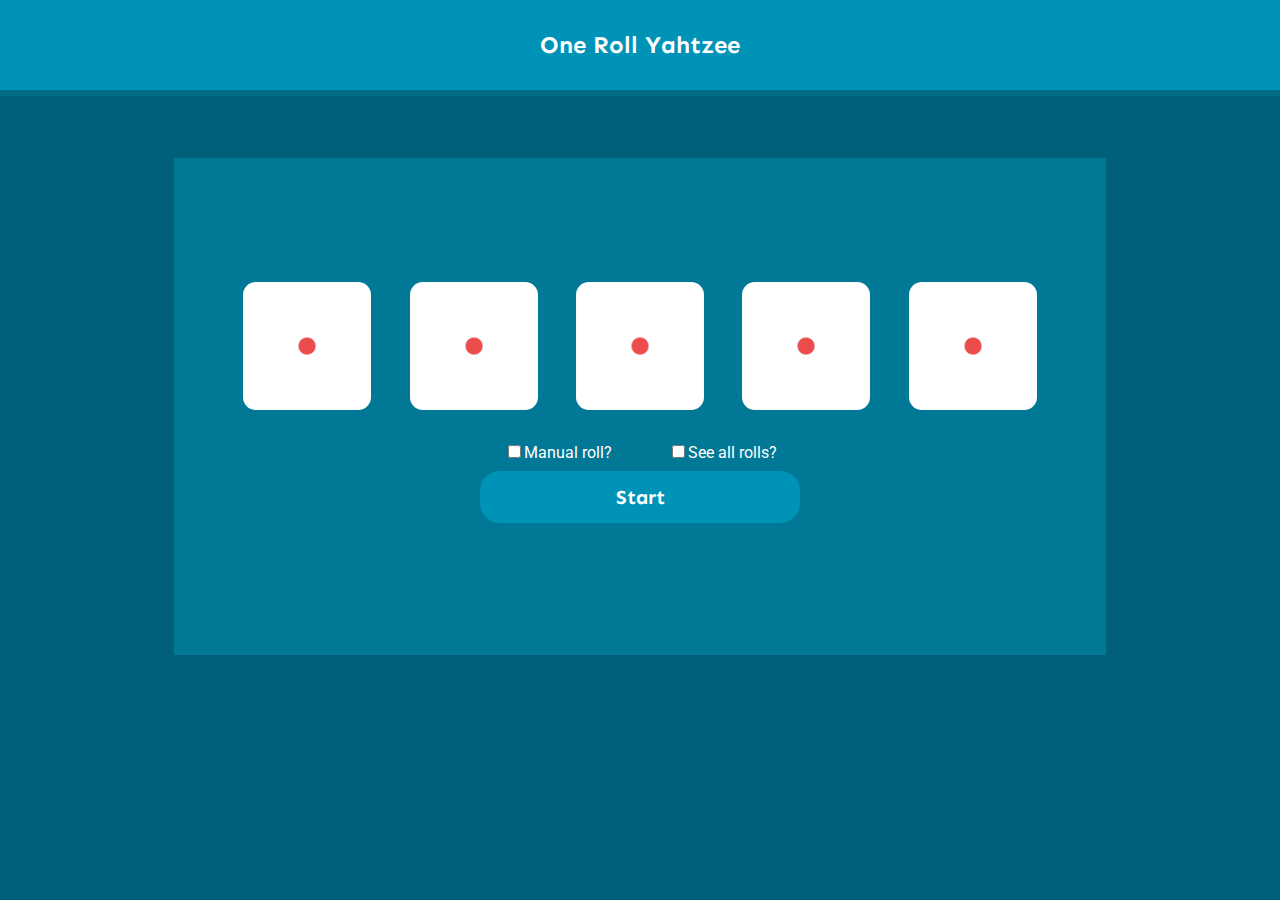
<file: index.html>
<!-- TODO: Fix the option buttons so that they drop down on to a new line -->

<!DOCTYPE html>
<html lang="en">
<head>
  <meta charset="UTF-8">
  <meta name="viewport" content="width=device-width, initial-scale=1.0">
  <meta http-equiv="X-UA-Compatible" content="ie=edge">
  <title>One Roll Yahtzee</title>
  <script src="./js/script.js" defer></script>
  <link rel="stylesheet" href="./styles/style.css">
</head>
<body>
  <header>
    <h1>One Roll Yahtzee</h1>
  </header>
  <div class="container">
    <div class="dice">
      <img class="die" src="./img/dice-1.png" alt="Dice #1">
      <img class="die" src="./img/dice-1.png" alt="Dice #2">
      <img class="die" src="./img/dice-1.png" alt="Dice #3">
      <img class="die" src="./img/dice-1.png" alt="Dice #4">
      <img class="die" src="./img/dice-1.png" alt="Dice #5">
    </div>
    <div class="options">
      <div><input type="checkbox" id="manual-roll"><label for="manual-roll">Manual roll?</label></div>
      <div><input type="checkbox" id="all-rolls"><label for="all-rolls">See all rolls?</label></div>
      <a class="btn" href="#">Start</a>
    </div>
  </div>
</body>
</html>
</file>
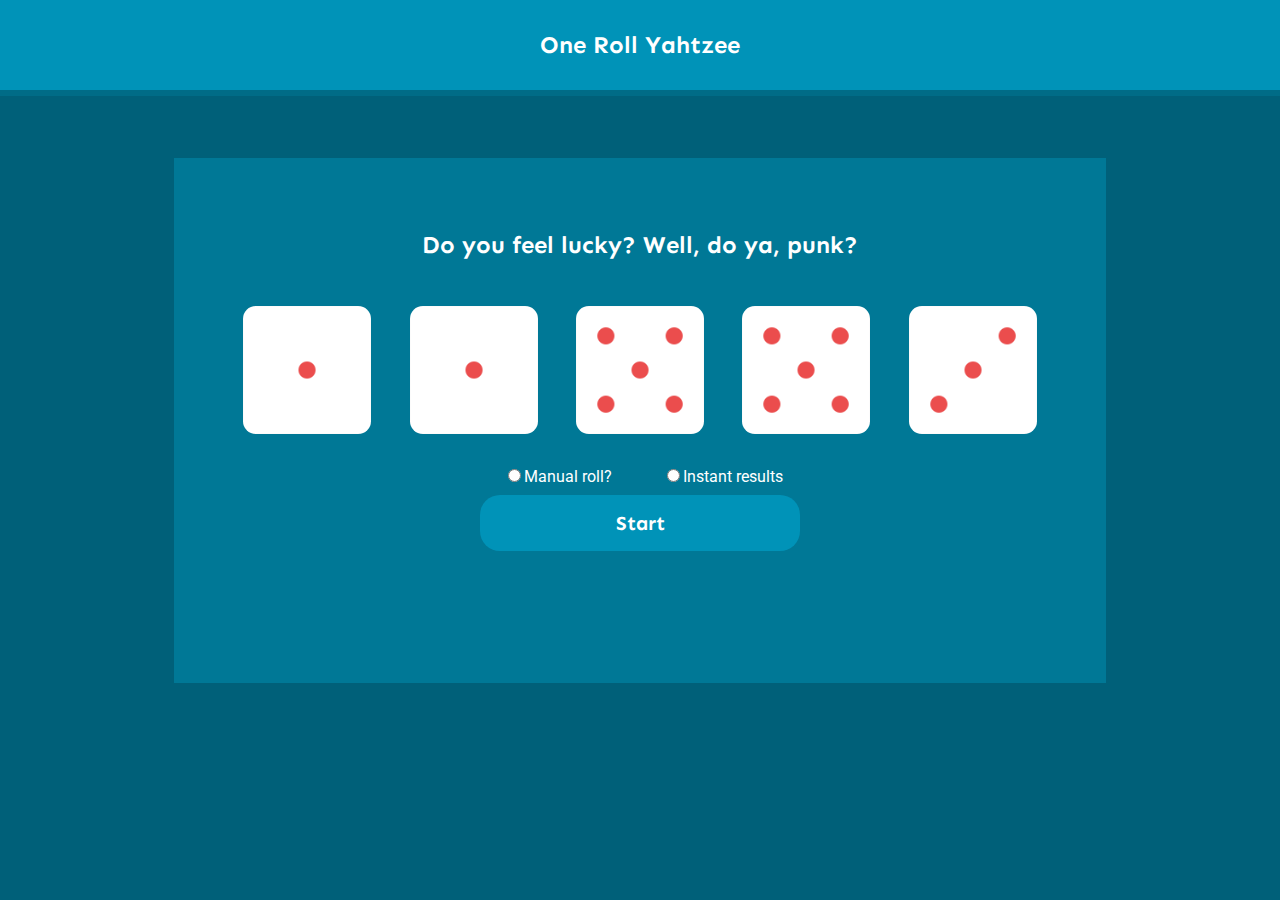
<file: pages/index.html>
<!DOCTYPE html>
<html lang="en">
<head>
  <meta charset="UTF-8">
  <meta name="viewport" content="width=device-width, initial-scale=1.0">
  <meta http-equiv="X-UA-Compatible" content="ie=edge">
  <title>One Roll Yahtzee</title>
  <script src="../js/index.js" defer></script>
  <link rel="stylesheet" href="../styles/main.css">
</head>
<body>
  <header>
    <h1>One Roll Yahtzee</h1>
  </header>
  <div class="container">
    <h1>Do you feel lucky? Well, do ya, punk?</h1>
    <div class="dice">
      <img class="die" id="die-1" src="../img/dice-1.png" alt="Dice #1">
      <img class="die" id="die-2" src="../img/dice-1.png" alt="Dice #2">
      <img class="die" id="die-3" src="../img/dice-1.png" alt="Dice #3">
      <img class="die" id="die-4" src="../img/dice-1.png" alt="Dice #4">
      <img class="die" id="die-5" src="../img/dice-1.png" alt="Dice #5">
    </div>
    <form id="options">
      <div><input type="radio" id="manual-roll" name="roll-type"><label for="manual-roll">Manual roll?</label></div>
      <div><input type="radio" id="all-rolls" name="roll-type"><label for="all-rolls">Instant results</label></div>
      <button class="primary-btn" onclick="getOptionsAndRedirect()">Start</a>
    </form>
  </div>
</body>
</html>
</file>
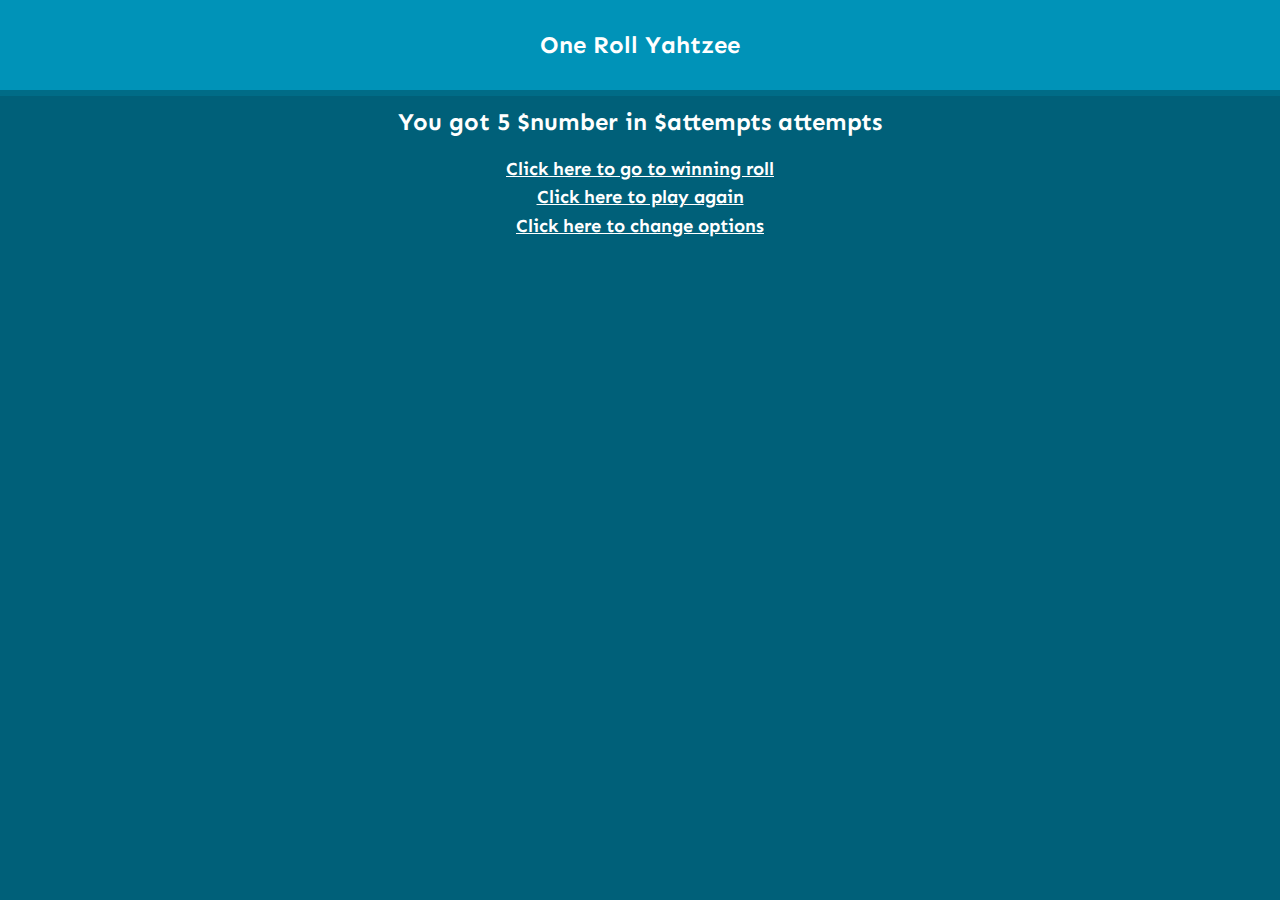
<file: instaroll.html>
<!DOCTYPE html>
<html lang="en">
  <head>
    <meta charset="UTF-8" />
    <meta name="viewport" content="width=device-width, initial-scale=1.0" />
    <title>One Roll Yahtzee</title>
    <script src="./scripts/script.js" defer></script>
    <link rel="stylesheet" href="./styles/roll.css" />
  </head>
  <body>
    <header>
      <h1>One Roll Yahtzee</h1>
    </header>
    <h1 id="attempts">You got 5 $number in $attempts attempts</h1>
    <h2><a href="#winning-roll">Click here to go to winning roll</a></h2>
    <h2
      onclick="location.reload();"
      style="cursor: pointer; text-decoration: underline"
    >
      Click here to play again
    </h2>
    <h2><a href="./index.html">Click here to change options</a></h2>
  </body>
</html>
</file>
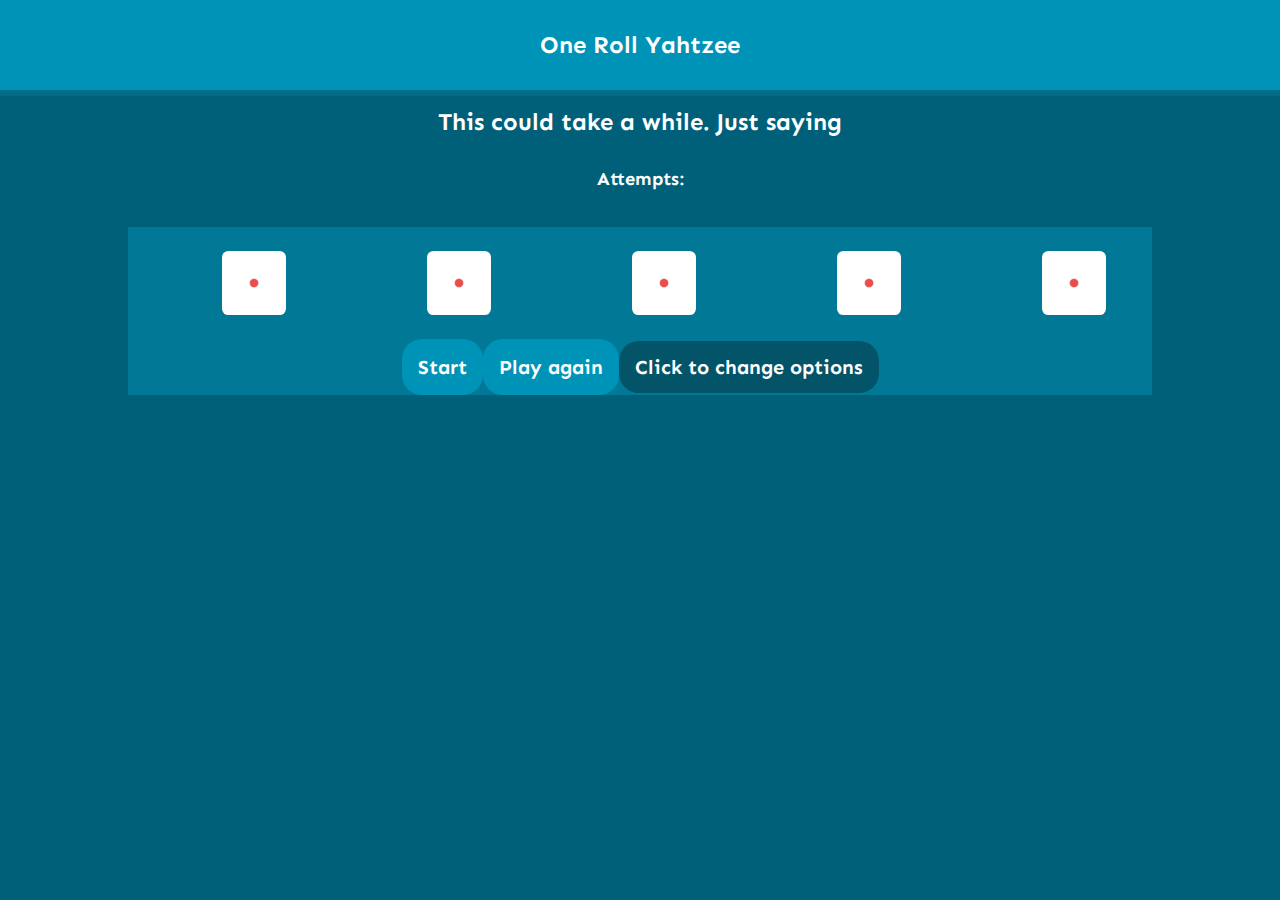
<file: manualroll.html>
<!DOCTYPE html>
<html lang="en">
  <head>
    <meta charset="UTF-8" />
    <meta name="viewport" content="width=device-width, initial-scale=1.0" />
    <title>One Roll Yahtzee</title>
    <link rel="stylesheet" href="./styles/roll.css" />
    <script src="./scripts/script.js" defer></script>
  </head>
  <body>
    <header>
      <h1>One Roll Yahtzee</h1>
    </header>
    <h1 id="sarcastic-warning">This could take a while. Just saying</h1>
    <h2 id="attempts">Attempts:</h2>
    <div class="outer-container" id="container">
      <div class="dice" id="manual-dice">
        <img class="die" id="die-1" src="./img/dice-1.png" alt="Dice #1" />
        <img class="die" id="die-2" src="./img/dice-1.png" alt="Dice #2" />
        <img class="die" id="die-3" src="./img/dice-1.png" alt="Dice #3" />
        <img class="die" id="die-4" src="./img/dice-1.png" alt="Dice #4" />
        <img class="die" id="die-5" src="./img/dice-1.png" alt="Dice #5" />
      </div>
      <div class="buttons">
        <button
          id="start-btn"
          class="primary-btn"
          onclick="manualYahtzee(sessionStorage.getItem('numberOfManualRolls'))"
        >
          Start
        </button>
        <button
          id="restart-btn"
          class="primary-btn"
          onclick="location.reload()"
        >
          Play again
        </button>
        <a class="secondary-btn" id="cancel-btn" href="./index.html"
          >Click to change options</a
        >
      </div>
    </div>
  </body>
</html>
</file>
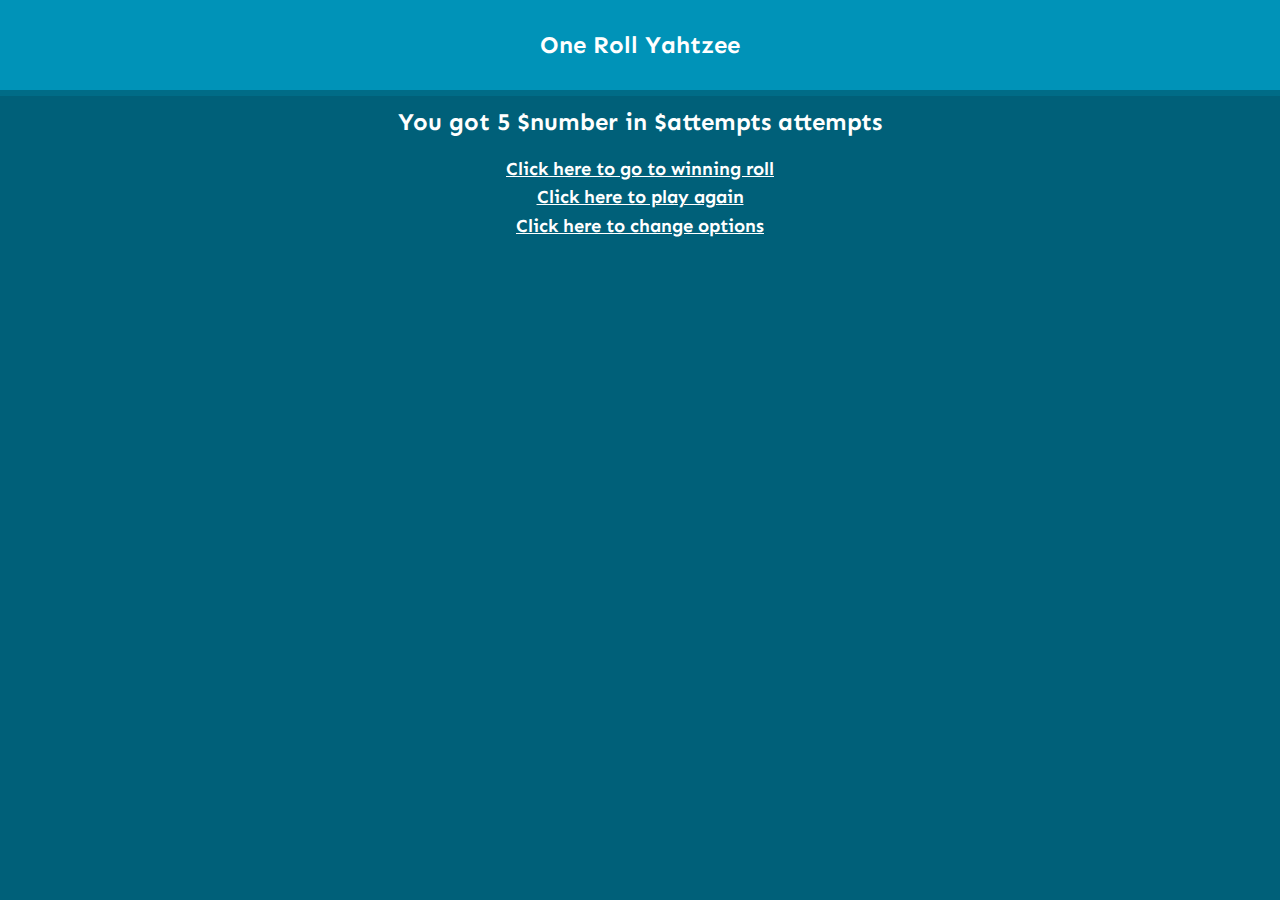
<file: pages/instaroll.html>
<!DOCTYPE html>
<html lang="en">
<head>
  <meta charset="UTF-8">
  <meta name="viewport" content="width=device-width, initial-scale=1.0">
  <title>One Roll Yahtzee</title>
  <script src="../js/script.js" defer></script>
  <link rel="stylesheet" href="../styles/roll.css">
</head>
<body>
  <header>
    <h1>One Roll Yahtzee</h1>
  </header>
  <h1 id="attempts">You got 5 $number in $attempts attempts</h1>
  <h2><a href="#winning-roll">Click here to go to winning roll</a></h2>
  <h2 onclick="location.reload();" style="cursor: pointer; text-decoration: underline;">Click here to play again</h2>
  <h2><a href="../pages/index.html">Click here to change options</a></h2>
</body>
</html>
</file>
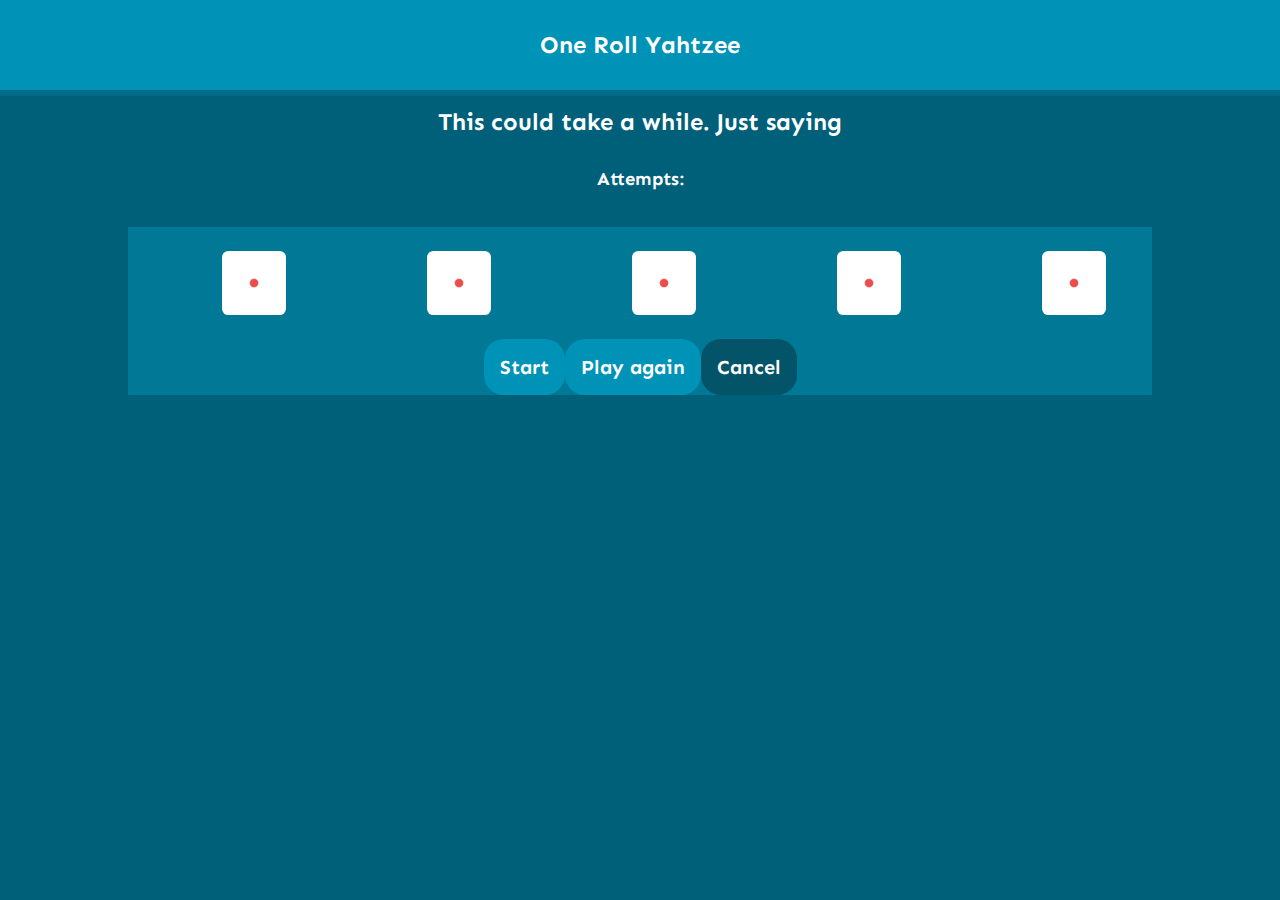
<file: pages/manualroll.html>
<!DOCTYPE html>
<html lang="en">
<head>
  <meta charset="UTF-8">
  <meta name="viewport" content="width=device-width, initial-scale=1.0">
  <title>One Roll Yahtzee</title>
  <link rel="stylesheet" href="../styles/roll.css">
  <script src="../js/script.js" defer></script>
</head>
<body>
  <header>
    <h1>One Roll Yahtzee</h1>
  </header>
  <h1 id="sarcastic-warning">This could take a while. Just saying</h1>
  <h2 id="attempts">Attempts:</h2>
  <div class="outer-container" id="container">
    <div class="dice" id="manual-dice">
      <img class="die" id="die-1" src="../img/dice-1.png" alt="Dice #1">
      <img class="die" id="die-2" src="../img/dice-1.png" alt="Dice #2">
      <img class="die" id="die-3" src="../img/dice-1.png" alt="Dice #3">
      <img class="die" id="die-4" src="../img/dice-1.png" alt="Dice #4">
      <img class="die" id="die-5" src="../img/dice-1.png" alt="Dice #5">
    </div>
    <div class="buttons">
      <button id="start-btn" class="primary-btn" onclick="manualYahtzee(sessionStorage.getItem('numberOfManualRolls'))">Start</button>
      <button id="restart-btn" class="primary-btn" onclick="location.reload()">Play again</button>
      <button id="cancel-btn" class="secondary-btn">Cancel</button>
    </div>
  </div>
</body>
</html>
</file>
<file: styles/style.css>
/* http://meyerweb.com/eric/tools/css/reset/ 
   v2.0 | 20110126
   License: none (public domain)
*/
@import url("https://fonts.googleapis.com/css2?family=Roboto:wght@300;400;700&family=Sen:wght@700;800&display=swap");
html, body, div, span, applet, object, iframe,
h1, h2, h3, h4, h5, h6, p, blockquote, pre,
a, abbr, acronym, address, big, cite, code,
del, dfn, em, img, ins, kbd, q, s, samp,
small, strike, strong, sub, sup, tt, var,
b, u, i, center,
dl, dt, dd, ol, ul, li,
fieldset, form, label, legend,
table, caption, tbody, tfoot, thead, tr, th, td,
article, aside, canvas, details, embed,
figure, figcaption, footer, header, hgroup,
menu, nav, output, ruby, section, summary,
time, mark, audio, video {
  margin: 0;
  padding: 0;
  border: 0;
  font-size: 100%;
  font: inherit;
  vertical-align: baseline;
}

/* HTML5 display-role reset for older browsers */
article, aside, details, figcaption, figure,
footer, header, hgroup, menu, nav, section {
  display: block;
}

body {
  line-height: 1;
}

ol, ul {
  list-style: none;
}

blockquote, q {
  quotes: none;
}

blockquote:before, blockquote:after,
q:before, q:after {
  content: '';
  content: none;
}

table {
  border-collapse: collapse;
  border-spacing: 0;
}

body {
  background: #006079;
  height: 100vh;
}

h1 {
  width: -webkit-fit-content;
  width: -moz-fit-content;
  width: fit-content;
  margin: auto;
  font-family: 'Sen', sans-serif;
  font-weight: 700;
  font-size: 1.5rem;
  color: #fff;
}

header {
  background: #0093b8;
  -webkit-box-shadow: 0px 2px 0px 4px rgba(0, 120, 150, 0.5);
          box-shadow: 0px 2px 0px 4px rgba(0, 120, 150, 0.5);
  height: 10vh;
  display: -webkit-box;
  display: -ms-flexbox;
  display: flex;
  -webkit-box-align: center;
      -ms-flex-align: center;
          align-items: center;
  -webkit-box-pack: center;
      -ms-flex-pack: center;
          justify-content: center;
}

.container {
  background: #007896;
  max-width: 65vw;
  display: -webkit-box;
  display: -ms-flexbox;
  display: flex;
  -webkit-box-orient: vertical;
  -webkit-box-direction: normal;
      -ms-flex-direction: column;
          flex-direction: column;
  -webkit-box-align: center;
      -ms-flex-align: center;
          align-items: center;
  margin: 7.5vh auto;
  padding: 100px 50px;
}

.container h1 {
  position: relative;
  bottom: 25px;
  text-align: center;
}

.container .dice {
  display: -webkit-box;
  display: -ms-flexbox;
  display: flex;
  width: 100%;
  -ms-flex-pack: distribute;
      justify-content: space-around;
  padding-top: 1.5rem;
}

.container .die {
  border-radius: 10%;
  width: 10vw;
}

.container .options {
  padding: 2rem 0;
  display: -ms-grid;
  display: grid;
  gap: 10px;
  -ms-grid-columns: 1fr 1fr;
      grid-template-columns: 1fr 1fr;
  min-width: 25vw;
  text-align: center;
}

.container .options label {
  font-family: 'Roboto', sans-serif;
  font-weight: normal;
  color: #fff;
}

.container .options .btn {
  -ms-grid-column: 1;
  -ms-grid-column-span: 2;
  grid-column: 1 / span 2;
}

.btn {
  font-family: 'Sen', sans-serif;
  font-weight: bold;
  font-size: 1.25rem;
  color: #fff;
  text-decoration: none;
  text-align: center;
  background: #0093b8;
  border-radius: 20px;
  padding: 1rem;
}

.btn:hover {
  background: #00b1dd;
}
/*# sourceMappingURL=style.css.map */
</file>
<file: styles/main.css>
/* http://meyerweb.com/eric/tools/css/reset/ 
   v2.0 | 20110126
   License: none (public domain)
*/
@import url("https://fonts.googleapis.com/css2?family=Roboto:wght@300;400;700&family=Sen:wght@700;800&display=swap");
html, body, div, span, applet, object, iframe,
h1, h2, h3, h4, h5, h6, p, blockquote, pre,
a, abbr, acronym, address, big, cite, code,
del, dfn, em, img, ins, kbd, q, s, samp,
small, strike, strong, sub, sup, tt, var,
b, u, i, center,
dl, dt, dd, ol, ul, li,
fieldset, form, label, legend,
table, caption, tbody, tfoot, thead, tr, th, td,
article, aside, canvas, details, embed,
figure, figcaption, footer, header, hgroup,
menu, nav, output, ruby, section, summary,
time, mark, audio, video {
  margin: 0;
  padding: 0;
  border: 0;
  font-size: 100%;
  font: inherit;
  vertical-align: baseline;
}

/* HTML5 display-role reset for older browsers */
article, aside, details, figcaption, figure,
footer, header, hgroup, menu, nav, section {
  display: block;
}

body {
  line-height: 1;
}

ol, ul {
  list-style: none;
}

blockquote, q {
  quotes: none;
}

blockquote:before, blockquote:after,
q:before, q:after {
  content: '';
  content: none;
}

table {
  border-collapse: collapse;
  border-spacing: 0;
}

.primary-btn {
  font-family: 'Sen', sans-serif;
  font-weight: bold;
  font-size: 1.25rem;
  color: #fff;
  text-decoration: none;
  text-align: center;
  background: #0093b8;
  border-radius: 20px;
  padding: 1rem;
  border: none;
  cursor: pointer;
}

.primary-btn:hover {
  background: #00b1dd;
}

.secondary-btn {
  font-family: 'Sen', sans-serif;
  font-weight: bold;
  font-size: 1.25rem;
  color: #fff;
  text-decoration: none;
  text-align: center;
  background: #035468;
  border-radius: 20px;
  padding: 1rem;
  border: none;
  cursor: pointer;
}

.secondary-btn:hover {
  background: #00b1dd;
}

header {
  background: #0093b8;
  -webkit-box-shadow: 0px 2px 0px 4px rgba(0, 120, 150, 0.5);
          box-shadow: 0px 2px 0px 4px rgba(0, 120, 150, 0.5);
  height: 10vh;
  display: -webkit-box;
  display: -ms-flexbox;
  display: flex;
  -webkit-box-align: center;
      -ms-flex-align: center;
          align-items: center;
  -webkit-box-pack: center;
      -ms-flex-pack: center;
          justify-content: center;
}

body {
  background: #006079;
  height: 100vh;
}

h1 {
  width: -webkit-fit-content;
  width: -moz-fit-content;
  width: fit-content;
  margin: auto;
  font-family: 'Sen', sans-serif;
  font-weight: 700;
  font-size: 1.5rem;
  color: #fff;
}

.container {
  background: #007896;
  max-width: 65vw;
  display: -webkit-box;
  display: -ms-flexbox;
  display: flex;
  -webkit-box-orient: vertical;
  -webkit-box-direction: normal;
      -ms-flex-direction: column;
          flex-direction: column;
  -webkit-box-align: center;
      -ms-flex-align: center;
          align-items: center;
  margin: 7.5vh auto;
  padding: 100px 50px;
}

.container h1 {
  position: relative;
  bottom: 25px;
  text-align: center;
}

.container .dice {
  display: -webkit-box;
  display: -ms-flexbox;
  display: flex;
  width: 100%;
  -ms-flex-pack: distribute;
      justify-content: space-around;
  padding-top: 1.5rem;
}

.container .die {
  border-radius: 10%;
  width: 10vw;
}

.container #options {
  padding: 2rem 0;
  display: -ms-grid;
  display: grid;
  gap: 10px;
  -ms-grid-columns: 1fr 1fr;
      grid-template-columns: 1fr 1fr;
  min-width: 25vw;
  text-align: center;
}

.container #options label {
  font-family: 'Roboto', sans-serif;
  font-weight: normal;
  color: #fff;
}

.container #options .primary-btn {
  -ms-grid-column: 1;
  -ms-grid-column-span: 2;
  grid-column: 1 / span 2;
}
/*# sourceMappingURL=main.css.map */
</file>
<file: styles/roll.css>
/* http://meyerweb.com/eric/tools/css/reset/ 
   v2.0 | 20110126
   License: none (public domain)
*/
@import url("https://fonts.googleapis.com/css2?family=Roboto:wght@300;400;700&family=Sen:wght@700;800&display=swap");
html, body, div, span, applet, object, iframe,
h1, h2, h3, h4, h5, h6, p, blockquote, pre,
a, abbr, acronym, address, big, cite, code,
del, dfn, em, img, ins, kbd, q, s, samp,
small, strike, strong, sub, sup, tt, var,
b, u, i, center,
dl, dt, dd, ol, ul, li,
fieldset, form, label, legend,
table, caption, tbody, tfoot, thead, tr, th, td,
article, aside, canvas, details, embed,
figure, figcaption, footer, header, hgroup,
menu, nav, output, ruby, section, summary,
time, mark, audio, video {
  margin: 0;
  padding: 0;
  border: 0;
  font-size: 100%;
  font: inherit;
  vertical-align: baseline;
}

/* HTML5 display-role reset for older browsers */
article, aside, details, figcaption, figure,
footer, header, hgroup, menu, nav, section {
  display: block;
}

body {
  line-height: 1;
}

ol, ul {
  list-style: none;
}

blockquote, q {
  quotes: none;
}

blockquote:before, blockquote:after,
q:before, q:after {
  content: '';
  content: none;
}

table {
  border-collapse: collapse;
  border-spacing: 0;
}

.primary-btn {
  font-family: 'Sen', sans-serif;
  font-weight: bold;
  font-size: 1.25rem;
  color: #fff;
  text-decoration: none;
  text-align: center;
  background: #0093b8;
  border-radius: 20px;
  padding: 1rem;
  border: none;
  cursor: pointer;
}

.primary-btn:hover {
  background: #00b1dd;
}

.secondary-btn {
  font-family: 'Sen', sans-serif;
  font-weight: bold;
  font-size: 1.25rem;
  color: #fff;
  text-decoration: none;
  text-align: center;
  background: #035468;
  border-radius: 20px;
  padding: 1rem;
  border: none;
  cursor: pointer;
}

.secondary-btn:hover {
  background: #00b1dd;
}

header {
  background: #0093b8;
  -webkit-box-shadow: 0px 2px 0px 4px rgba(0, 120, 150, 0.5);
          box-shadow: 0px 2px 0px 4px rgba(0, 120, 150, 0.5);
  height: 10vh;
  display: -webkit-box;
  display: -ms-flexbox;
  display: flex;
  -webkit-box-align: center;
      -ms-flex-align: center;
          align-items: center;
  -webkit-box-pack: center;
      -ms-flex-pack: center;
          justify-content: center;
}

a {
  text-decoration: underline;
  color: #fff;
  padding: 10px;
}

body {
  height: 100vh;
  background: #006079;
}

h1 {
  font-family: 'Sen', sans-serif;
  font-weight: 700;
  font-size: 1.5rem;
  color: #fff;
}

h2 {
  font-family: 'Sen', sans-serif;
  font-weight: 700;
  font-size: 1.5rem;
  color: #fff;
  font-size: 1.15rem;
  display: -webkit-box;
  display: -ms-flexbox;
  display: flex;
  -webkit-box-align: center;
      -ms-flex-align: center;
          align-items: center;
  -webkit-box-pack: center;
      -ms-flex-pack: center;
          justify-content: center;
}

h2 #return-to-top {
  padding-bottom: 20px;
}

#attempts {
  padding-top: 1.25rem;
  padding-bottom: 1rem;
  display: -webkit-box;
  display: -ms-flexbox;
  display: flex;
  -webkit-box-align: center;
      -ms-flex-align: center;
          align-items: center;
  -webkit-box-pack: center;
      -ms-flex-pack: center;
          justify-content: center;
}

#sarcastic-warning {
  padding-top: 1.25rem;
  padding-bottom: 1rem;
  display: -webkit-box;
  display: -ms-flexbox;
  display: flex;
  -webkit-box-align: center;
      -ms-flex-align: center;
          align-items: center;
  -webkit-box-pack: center;
      -ms-flex-pack: center;
          justify-content: center;
}

#winning-roll {
  background: #daa520;
}

#winning-roll .die {
  border: 3px solid #7a5d13;
}

.dice {
  display: -webkit-box;
  display: -ms-flexbox;
  display: flex;
  width: 100%;
  -ms-flex-pack: distribute;
      justify-content: space-around;
  padding-top: 1.5rem;
}

.die {
  border-radius: 10%;
  width: 10vw;
}

.dice {
  padding: 1.5rem;
}

.dice .die {
  width: 5vw;
}

.buttons {
  display: -webkit-box;
  display: -ms-flexbox;
  display: flex;
  -webkit-box-align: center;
      -ms-flex-align: center;
          align-items: center;
  -webkit-box-pack: center;
      -ms-flex-pack: center;
          justify-content: center;
}

.rolls {
  display: -webkit-box;
  display: -ms-flexbox;
  display: flex;
  -webkit-box-align: center;
      -ms-flex-align: center;
          align-items: center;
  -webkit-box-pack: center;
      -ms-flex-pack: center;
          justify-content: center;
}

p {
  font-family: 'Roboto', sans-serif;
  font-weight: bold;
  font-size: 2rem;
  color: #fff;
  width: -webkit-fit-content;
  width: -moz-fit-content;
  width: fit-content;
}

.outer-container {
  background: #007896;
  max-width: 80vw;
  margin: 2.5vh auto;
}

.inner-container {
  display: -ms-grid;
  display: grid;
  -ms-grid-columns: 2fr 1fr;
      grid-template-columns: 2fr 1fr;
}
/*# sourceMappingURL=roll.css.map */
</file>
